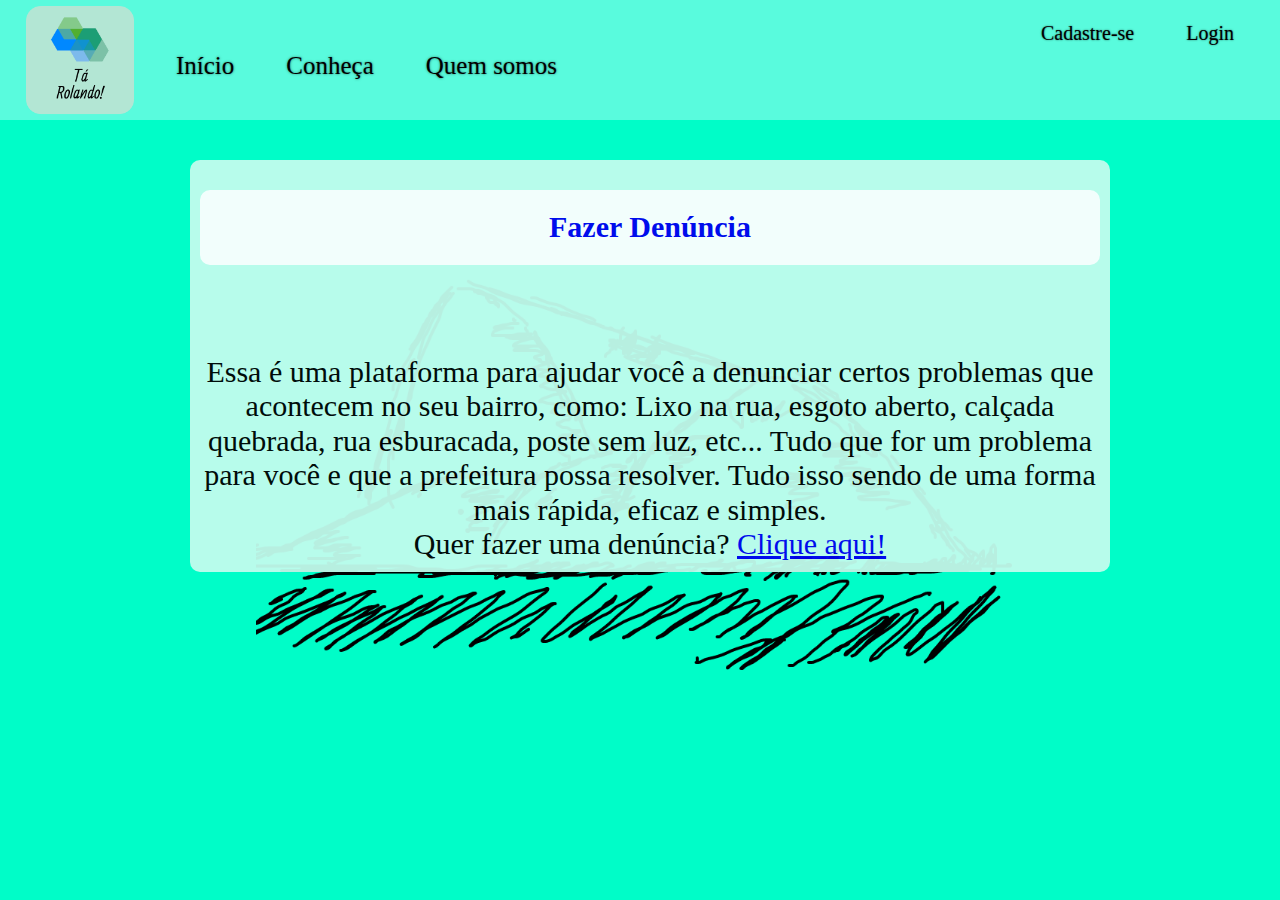
<file: index.html>
<!DOCTYPE html>
<html lang="pt-br">
	<head>
        <link rel="stylesheet" type="text/css" href="normalize.css">
		<link rel="stylesheet" type="text/css" href="index.css">
		<meta charset="utf-8">
		<title>Tá Rolando!</title>
	</head>
    <body>
    <nav>
            <a href="index.html"><img src="logo.png" alt="Logo da empresa Tá Rolando!" width="120" height="120"></a>
        <ul>
			<li><a href="index.html">Início</a></li>
			<li><a href="conheça.html">Conheça</a></li>
			<li><a href="quemsomos.html">Quem somos</a></li>
			<li id="login"><a href="arearestrita.html">Login</a></li>
			<li id="cadastro"><a href="arearestrita.html">Cadastre-se</a></li>
		</ul>
    </nav>
		<div class="container">
			<div id="totalesquerda">
				<div id="esquerda">
					<a href="denuncia.html"><h1 id="titulo">Fazer Denúncia</h1></a>
						<p id="texto">
							Essa é uma plataforma para ajudar você a denunciar certos problemas que acontecem no seu bairro, como: Lixo na rua, esgoto aberto, calçada quebrada, rua esburacada, poste sem luz, etc... Tudo que for um problema para você e que a prefeitura possa resolver. Tudo isso sendo de uma forma mais rápida, eficaz e simples. <br> Quer fazer uma denúncia? <a id="link" href="denuncia.html">Clique aqui!</a>
						</p>
				</div>
			</div>
		</div>
	</body>
</html>
</file>
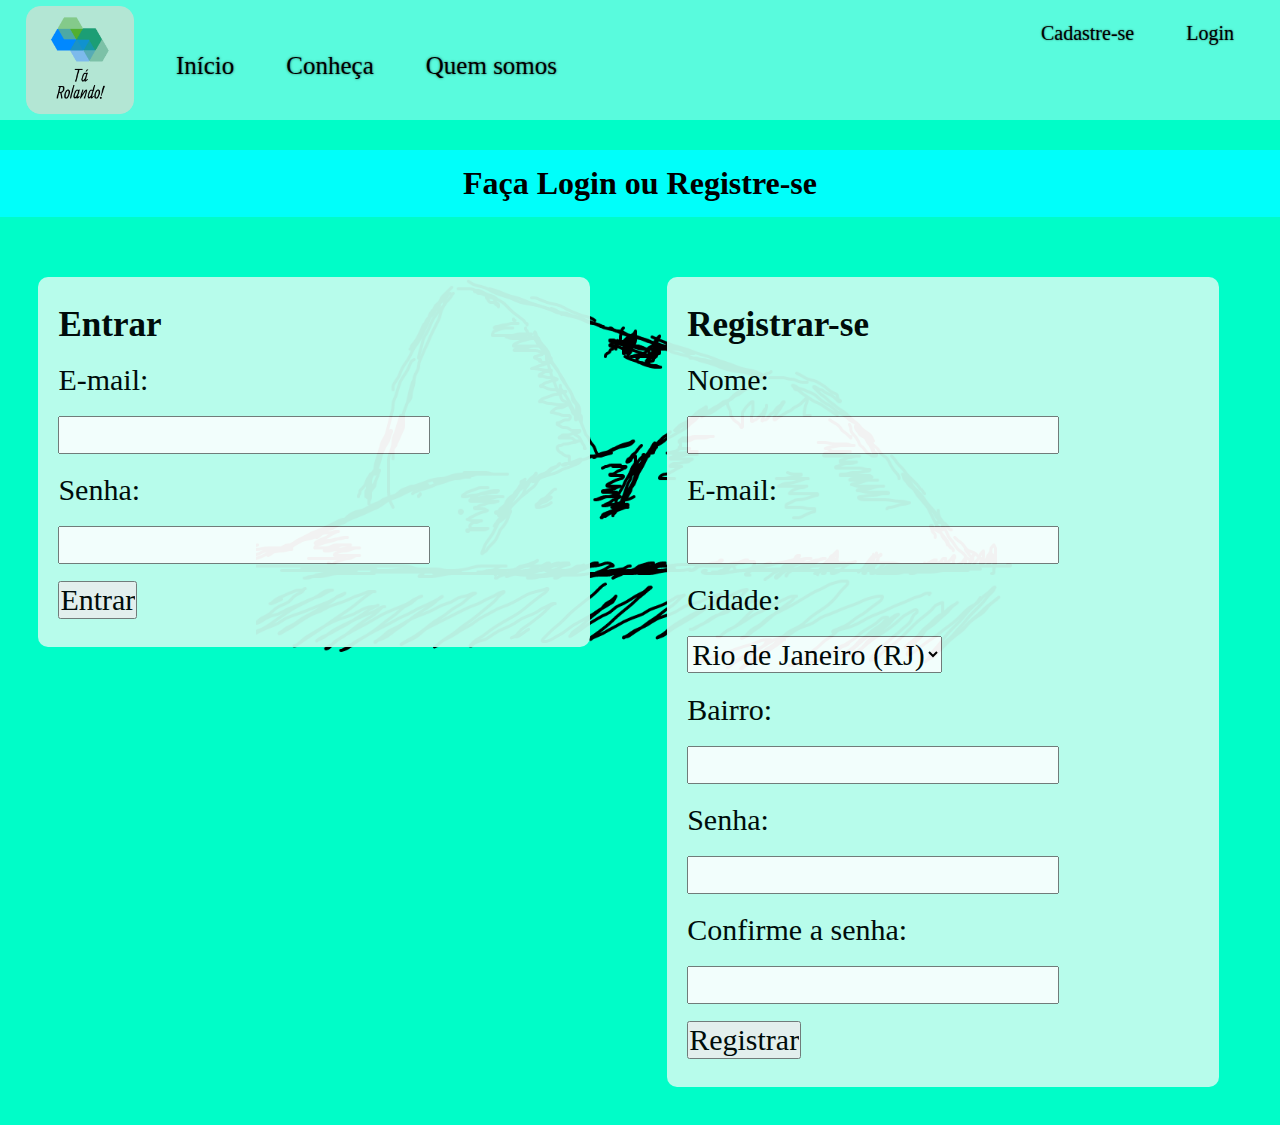
<file: arearestrita.html>
<!DOCTYPE html>
<html lang="pt-br">

<head>
    <meta charset="UTF-8">
    <meta name="viewport" content="width=device-width, initial-scale=1.0">
    <link rel="stylesheet" type="text/css" href="normalize.css">
    <link rel="stylesheet" href="./index.css">
    <title>Área Restrita - Faça Login</title>
    <style>
        .areaRestrita {
            text-align: center;
            margin-top: 30px;
            padding: 15px;
            background-color: rgba(0, 255, 255, 0.9);
        }

        .login,
        .signup {
            width: 40%;
            margin: 3%;
            float: left;
        }
    </style>
    <script>
        function login() {
        // fazer login
            let email = document.getElementById("emaillogar");
            let senha = document.getElementById("senhalogar");
            alert("Seu e-mail: " + email.value);
            if (email.value == localStorage.getItem("email", email.value)) {
                alert("E-mail correto");
                if (senha.value == localStorage.getItem("senha", senha.value)) {
                    alert("Senha correta");
                    alert("ESTÁ LOGADO NO SITE!");
                    localStorage.setItem("logado", true);
                    window.location.href= "denuncia.html";
                    
                } else {
                    alert("ERRO: Senha incorreta");
                }
            } else {
                alert("ERRO: E-mail não registrado");
            }
        }
        function registrar() {
            //dados de login
            let email = document.getElementById("emailregistrar");
            let senha = document.getElementById("senharegistrar");
            let nome = document.getElementById("nomeregistrar");
            //apenas pra verificar se é valido
            let senhaconfirma = document.getElementById("senhaconfirmar");
            let bairro = document.getElementById("bairro"); //a cidade ainda não é relevante

            //--- VALIDAÇÃO ---
            if (!((nome.value == "") || (email.value == "") || (bairro.value == "") || (senha.value == "") || (senhaconfirmar.value == ""))) {
                //se não houver nenhum campo vazio
                alert("Todos os campos preenchidos");
                if ((validar(nome.value) == true) && (validar(bairro.value) == true) && (validarEmail(email.value) == true)) {
                    //se nome, email ou nome do bairro é válido 
                    if (senha.value == senhaconfirma.value) {
                        //se as senhas se coincidem
                        alert("CADASTRO CONCLUIDO. FAÇA O LOGIN");

                        //--- VALIDAÇÃO CONCLUIDA ---
                        localStorage.setItem("email", email.value);
                        localStorage.setItem("senha", senha.value);
                        localStorage.setItem("nome", nome.value);
                        localStorage.setItem("logado", false);
                        // ------------- //

                    } else {
                        alert("ERRO: As senhas não se coincidem");
                    }
                } else {
                    alert("Nome, e-mail e/ou bairro inválido");
                }
            } else {
                alert("ERRO: Algum(s) campo(s) vazio");
            }
            //
        }

        function validar(texto) {
            //validar nome, bairro e email
            let padrao = /[^a-zà-ú]/gi;

            let validar = texto.match(padrao);

            if (validar || !texto) {
                return false;
            } else {
                //se não possuir @ é NOME ou BAIRRO
                return true;
            }
        }

        function validarEmail(email) {
            //criar substring de usuario e dominio separado por @
            let usuario = email.substring(0, email.indexOf("@"));
            let dominio = email.substring(email.indexOf("@") + 1, email.length);
            if ((usuario.length >= 1) && //conter algo no usuario
                (dominio.length >= 3) && //conter algo antes e depois do . no dominio
                (usuario.search("@") == -1) && // n conter mais de um @
                (dominio.search("@") == -1) &&
                (usuario.search(" ") == -1) && // ... espaços
                (dominio.search(" ") == -1) &&
                (dominio.indexOf(".") >= 1) && //dominio deve possuir algum .
                (dominio.lastIndexOf(".") < dominio.length - 1)) { //o . n ser o ultimo caracter
                return true;
            }
            else {
                return false;
            }
        }


    </script>
</head>

<body>
    <nav>
            <a href="index.html"><img src="logo.png" alt="Logo da empresa Tá Rolando!" width="120" height="120"></a>
        <ul>
			<li><a href="index.html">Início</a></li>
			<li><a href="conheça.html">Conheça</a></li>
			<li><a href="quemsomos.html">Quem somos</a></li>
			<li id="login"><a href="arearestrita.html">Login</a></li>
			<li id="cadastro"><a href="arearestrita.html">Cadastre-se</a></li>
		</ul>
    </nav>
    <h1 class="areaRestrita">Faça Login ou Registre-se</h1>
    <article class="login">
        <!-- Logar -->
        <h3>Entrar</h3>
        <p>
            E-mail:<br>
            <input type="text" id="emaillogar">
        </p>
        <p>
            Senha:<br>
            <input type="password" name="senhalogar" id="senhalogar">
        </p>
        <p>
            <input type="button" value="Entrar" onclick="login()">
        </p>
    </article>
    <article class="signup">
        <!-- Se Registrar -->
        <h3>Registrar-se</h3>
        <p>
            Nome:<br>
            <input type="text" id="nomeregistrar">
        </p>
        <p>
            E-mail:<br>
            <input type="text" id="emailregistrar">
        </p>
        <p>
            Cidade:<br>
            <select name="cidade" id="cidade">
                <option value="rj">Rio de Janeiro (RJ)</option>
            </select>
        </p>
        <p>
            Bairro:<br>
            <input type="text" id="bairro">
        </p>
        <p>
            Senha:<br>
            <input type="password" name="senharegistrar" id="senharegistrar">
        </p>
        <p>
            Confirme a senha:<br>
            <input type="password" name="senhaconfirmar" id="senhaconfirmar">
        </p>
        <p>
            <input type="button" value="Registrar" onclick="registrar()">
        </p>
    </article>
</body>

</html>
</file>
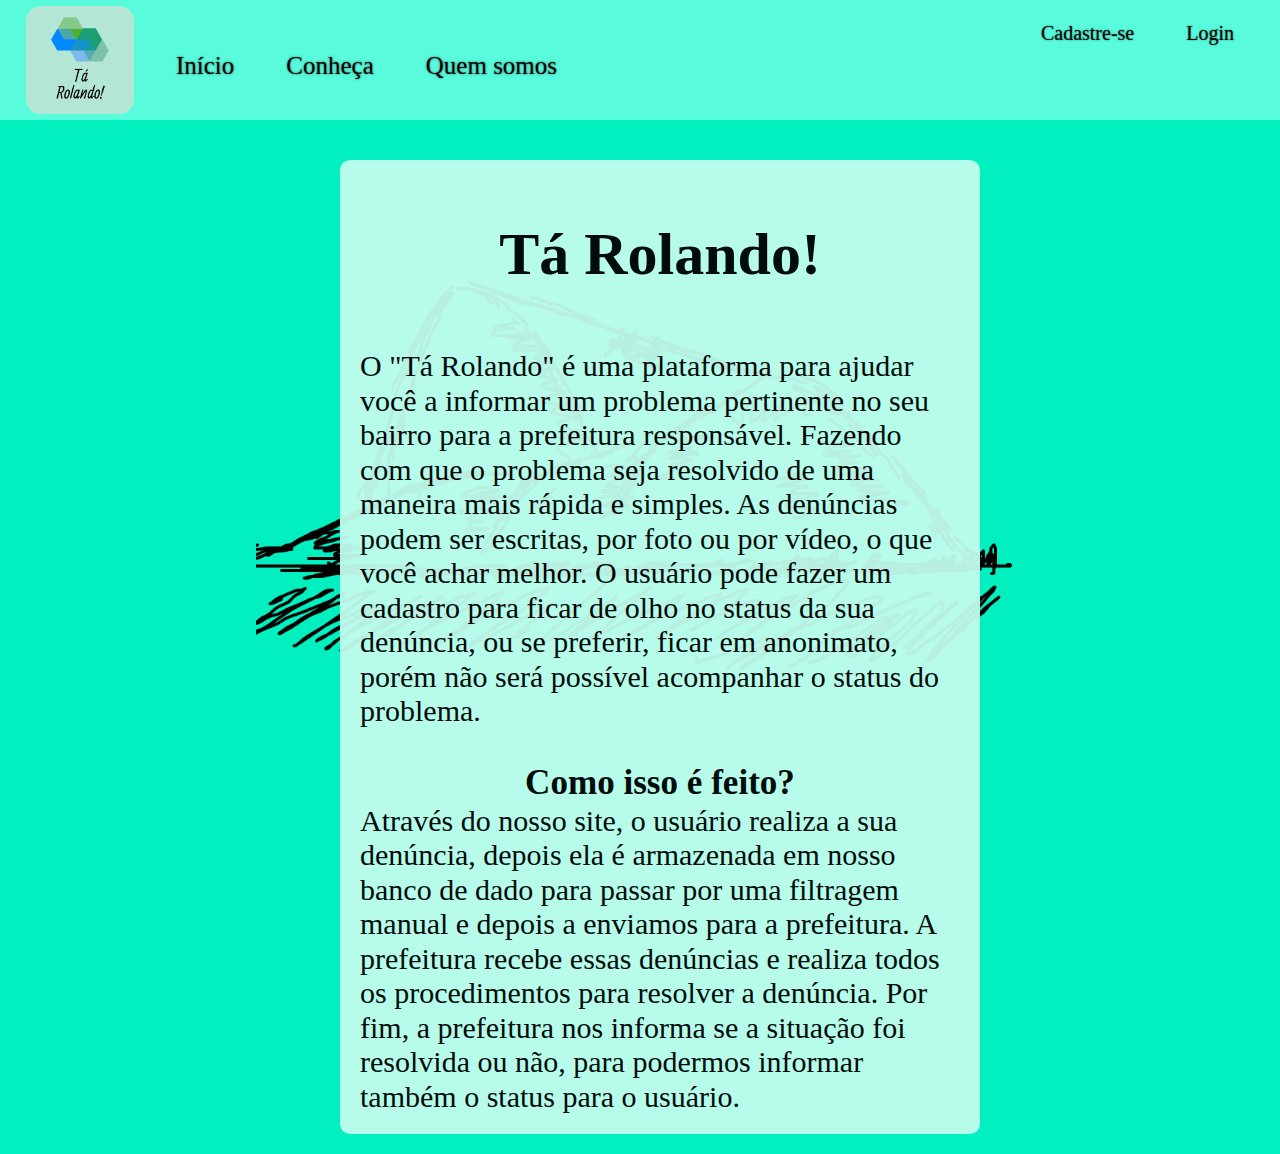
<file: conheça.html>
<!DOCTYPE html>
<html lang="pt-br">
	<head>
        <link rel="stylesheet" type="text/css" href="normalize.css">
		<link rel="stylesheet" type="text/css" href="conheça.css">
		<meta charset="utf-8">
		<title>Tá Rolando!</title>
	</head>
	<body>
		 <nav>
            <a href="index.html"><img src="logo.png" alt="Logo da empresa Tá Rolando!" width="120" height="120"></a>
        <ul>
			<li><a href="index.html">Início</a></li>
			<li><a href="conheça.html">Conheça</a></li>
			<li><a href="quemsomos.html">Quem somos</a></li>
			<li id="login"><a href="arearestrita.html">Login</a></li>
			<li id="cadastro"><a href="arearestrita.html">Cadastre-se</a></li>
		</ul>
    </nav>
		<div class="container">
			<div id="totalesquerda">
				<div id="esquerda">
					<h1>Tá Rolando!</h1>
					<p>O "Tá Rolando" é uma plataforma para ajudar você a informar um problema pertinente no seu bairro para a prefeitura responsável. Fazendo com que  o problema seja resolvido de uma maneira mais rápida e simples. As denúncias podem ser escritas, por foto ou por vídeo, o que você achar melhor. O usuário pode fazer um cadastro para ficar de olho no status da sua denúncia, ou se preferir, ficar em anonimato, porém não será possível acompanhar o status do problema.</p>
					<br><h3>Como isso é feito?</h3>
					<p>Através do nosso site, o usuário realiza a sua denúncia, depois ela é armazenada em nosso banco de dado para passar por uma filtragem manual e depois a enviamos para a prefeitura. A prefeitura recebe essas denúncias e realiza todos os procedimentos para resolver a denúncia. Por fim, a prefeitura nos informa se a situação foi resolvida ou não, para podermos informar também o status para o usuário. </p>
				</div>
			</div>
		</div>
	</body>
</html>
</file>
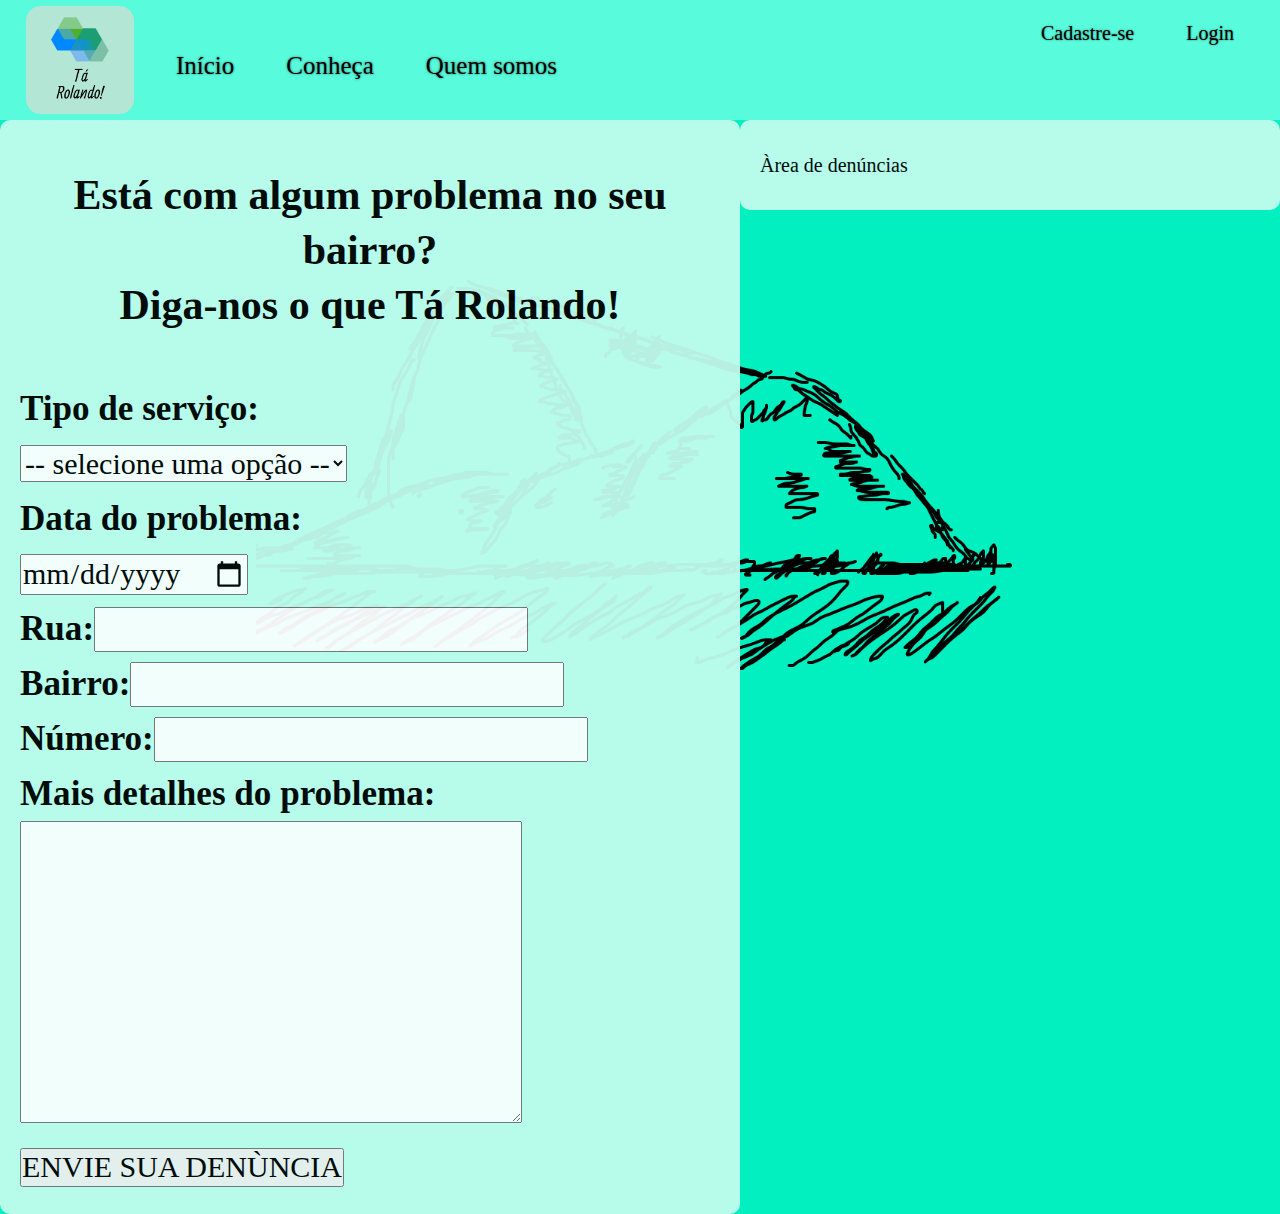
<file: denuncia.html>
<!DOCTYPE html>
<html lang="pt-br">
	<head>
        <link rel="stylesheet" type="text/css" href="normalize.css">
		<link rel="stylesheet" type="text/css" href="denuncia.css">
		<meta charset="utf-8">
		<title>Tá Rolando!</title>
        <script>
              let globalRegis = [[]]
        function tabelinda(){
        // RECEBER DADOS//
            
        let registros1 = [document.getElementById("data").value];
        let registros2 = [document.getElementById("ruei").value];
        let registros3 = [document.getElementById("barr").value];
        let registros4 = [document.getElementById("nue").value];
        let registros5 = [document.getElementById("opções").value];
        let registros6 = [document.getElementById("detalhes").value];
        let registros7 = [];
        let status= false
            if(status== false){registros7.push("Em andamento")};
            if(status== true){registros7.push("Concluída")};
            
        //INSERIR ELEMENTOS DA TABELA NOS COMPONENTES DA MATRIZ//
        let totalRegistros = [registros1,registros2,registros3,registros4,registros5,registros6,registros7,];
            console.log(totalRegistros)
            globalRegis.push(totalRegistros)
            console.log(globalRegis)
                for (i = 0; i < registros1.length; i++) { registros1[i] = "<td>" + registros1[i] + "</td>";}
                for (i = 0; i < registros2.length; i++) { registros2[i] = "<td>" + registros2[i] + "</td>";}
                for (i = 0; i < registros3.length; i++) { registros3[i] = "<td>" + registros3[i] + "</td>";}
                for (i = 0; i < registros4.length; i++) { registros4[i] = "<td>" + registros4[i] + "</td>";}
                for (i = 0; i < registros5.length; i++) { registros5[i] = "<td>" + registros5[i] + "</td>";}
                for (i = 0; i < registros6.length; i++) { registros6[i] = "<td>" + registros6[i] + "</td>";}
                for (i = 0; i < registros7.length; i++) { registros7[i] = "<td>" + registros7[i] + "</td>";}
            
            //MONTAR TABELA//
                                                
            let tabeled=""
                tabeled= "<table>" + "<th> Denúncias <th>"  + "<tr><td>Data</td><td>Bairro</td><td>Rua</td><td>Número</td><td>Tipo de serviço</td><td>Detalhes</td><td>Status</td><tr>"

                for (i = 0; i < globalRegis.length; i++) { tabeled += "<tr>" + globalRegis[i] + "</tr>";} 
                     tabeled += "</table>"; 
                        console.log(tabeled);
                        document.getElementById("lista").innerHTML = tabeled ;
                        alert("Denúncia cadastrada");
        }
  
//VERIFICAR DESCRIÇÃO//
     function pronto(){
         let descri= document.getElementById("detalhes").value
         if (descri.length <=10){
         alert ("só isso?")}
                      
                      
                      }
   
                        
        
        
    
        </script>
	</head>
    <body>
    <nav>
            <a href="index.html"><img src="logo.png" alt="Logo da empresa Tá Rolando!" width="120" height="120"></a>
        <ul>
			<li><a href="index.html">Início</a></li>
			<li><a href="conheça.html">Conheça</a></li>
			<li><a href="quemsomos.html">Quem somos</a></li>
			<li id="login"><a href="arearestrita.html">Login</a></li>
			<li id="cadastro"><a href="arearestrita.html">Cadastre-se</a></li>
		</ul>
    </nav>
        <aside>
            <p> Àrea de denúncias</p>
        <p id="lista"></p>
        </aside>
        <main>
		<article>
                <h1>Está com algum problema no seu bairro?<br> Diga-nos o que Tá Rolando!</h1>
                   
                    
				<h3>Tipo de serviço:</h3>
				<select id="opções">
					<option disabled selected value> -- selecione uma opção -- </option>
					<option>Animais</option>
					<option>Conservação</option>
					<option>Iluminação Pública</option>
					<option>Limpeza Urbana</option>
					<option>Meio Ambiente</option>
					<option>Obra Inacabada</option>
				</select>
				<h3>Data do problema:</h3>
				<input type="date" name="data" id="data">
				<h3>Rua:<input type="text" name="rua" id="ruei"> </h3> 
				<h3>Bairro:<input type="text" name="bairro" id="barr"></h3>
				<h3>Número:<input type="text" name="numero" id="nue"></h3>
				<h3>Mais detalhes do problema:<br><textarea id="detalhes" onblur="pronto()"></textarea></h3>
                    <p><button onclick="tabelinda()">ENVIE SUA DENÙNCIA</button></p>
            </article>
            </main>
	</body>
</html>
</file>
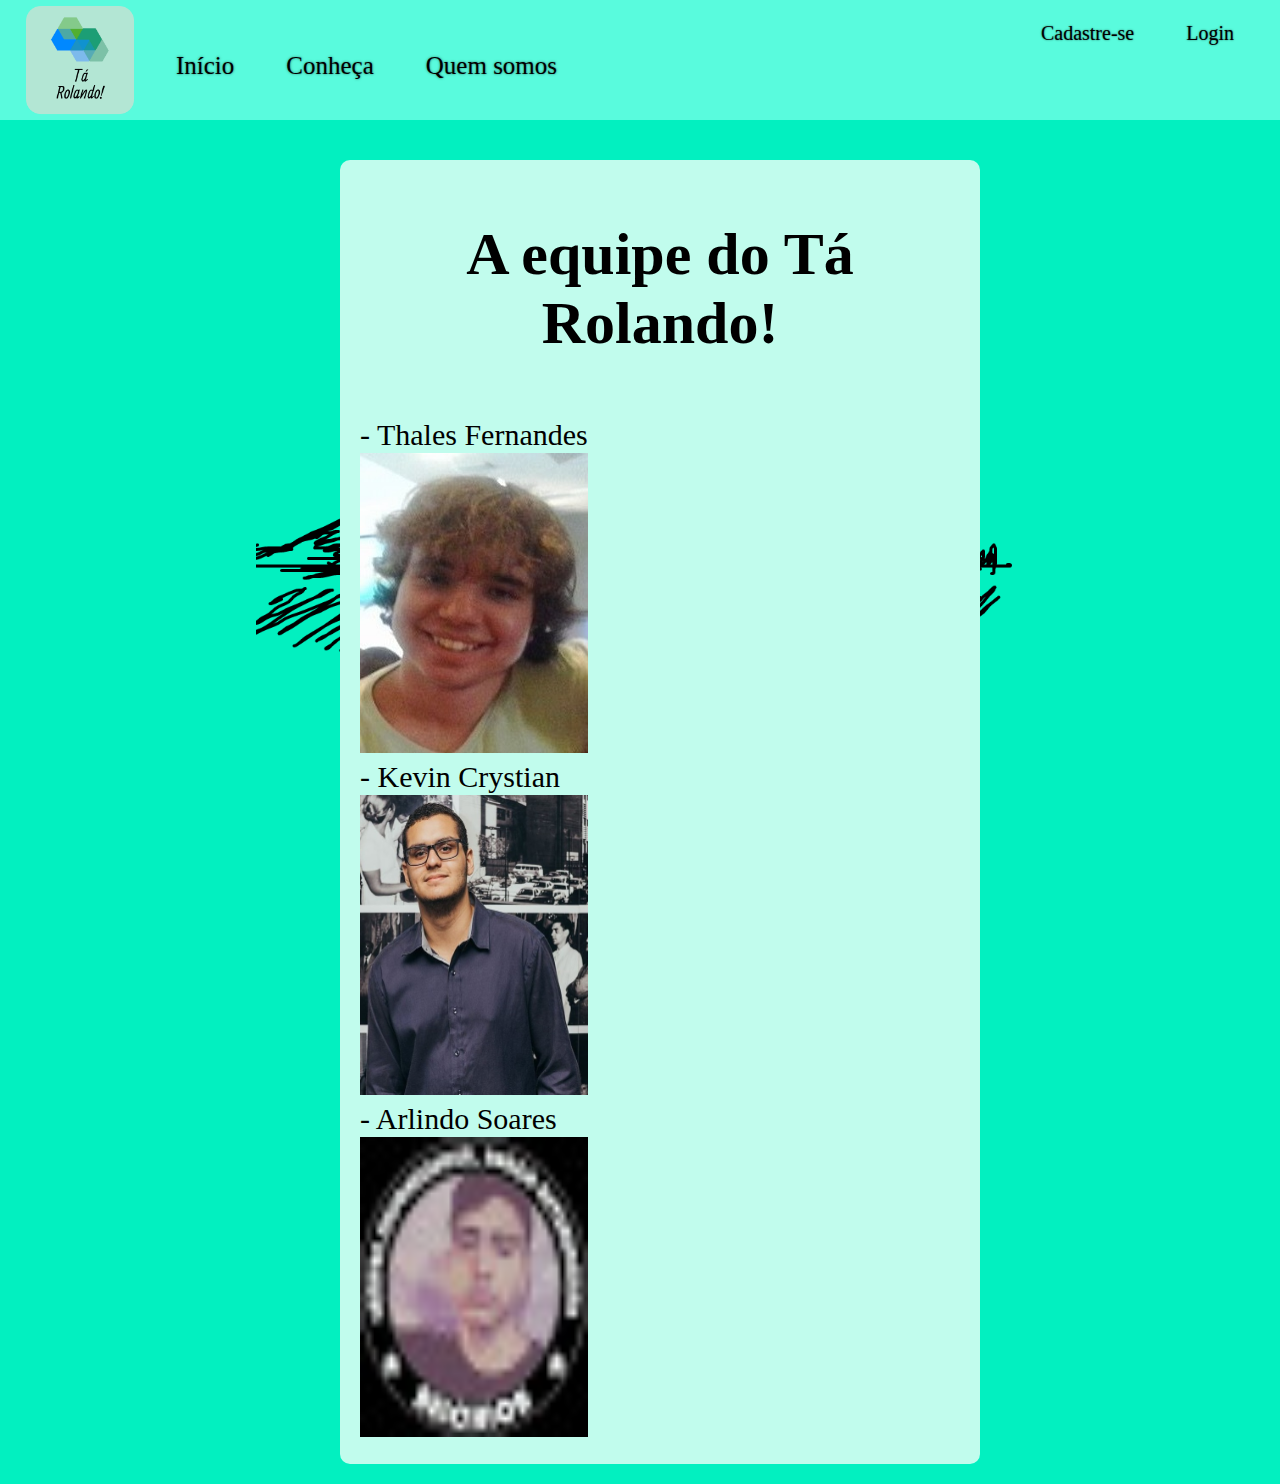
<file: quemsomos.html>
<!DOCTYPE html>
<html lang="pt-br">
	<head>
        <link rel="stylesheet" type="text/css" href="normalize.css">
		<link rel="stylesheet" type="text/css" href="quemsomos.css">
		<meta charset="utf-8">
		<title>Tá Rolando!</title>
	</head>
  <nav>
            <a href="index.html"><img src="logo.png" alt="Logo da empresa Tá Rolando!" width="120" height="120" id="logo"></a>
        <ul>
			<li><a href="index.html">Início</a></li>
			<li><a href="conheça.html">Conheça</a></li>
			<li><a href="quemsomos.html">Quem somos</a></li>
			<li id="login"><a href="arearestrita.html">Login</a></li>
			<li id="cadastro"><a href="arearestrita.html">Cadastre-se</a></li>
		</ul>
    </nav>
		<div class="container">
			<div id="totalesquerda">
				<div id="esquerda">
					<h1>A equipe do Tá Rolando!</h1>
					<p> - Thales Fernandes</p>
					<img src="profile.JPEG" height="300" width="228">
					<p> - Kevin Crystian</p>
					<img src="kevin.JPEG" width="228" height="300">
					<p> - Arlindo Soares</p>
                    <img src="arlindo.jpg" width="228" height="300">
				</div>
			</div>
		</div>
	</body>
</html>
</file>
<file: index.css>
body{background-color: #00fdc8;
	background-image: url(pao.png);
	background-repeat: no-repeat;
	background-attachment: fixed;
	background-size: 60%;
	background-position: center;}



*{margin: 0;
	padding: 0;}



img{float: left;
	padding-left: 20px;}

nav {
    list-style-type: none;
	overflow: hidden;
	background-color: #59FBDD;}






ul {list-style-type: none;
    margin: 0;
	padding-bottom: 7px;
	padding-top: 6px;
	overflow: hidden;
	background-color: #59FBDD;
	}


li {float: left; font-family: 'Amatic SC', cursive;list-style-type: none;}



li a {display: block;
	color: black;
	text-align: center;
	padding: 16px;
	margin-left: 20px;
	margin-top: 30px;
	text-decoration: none;
	font-size: 25px;
	text-shadow: #286859 0.0em 0.0em 0.1em;
    list-style-type: none;
}



#login {float: right;
		font-size: 10px;
		padding-right: 30px}



#cadastro{float: right;
			font-size: 10px;}



#login a{font-size: 20px;
			margin-top: 0px;}



#cadastro a{font-size: 20px;
			margin-top: 0px;}


#nome{color: black; font-size: 88px;
		padding: 0px;
		margin-top: 0px;
		margin-left: 100px;
		text-shadow: #286859 0.0em 0.0em 0.1em;
		text-align: center;}


header{text-align: center;
		font-size: 60px;
		margin-right: 600px;
		margin-left: 600px;
		font-family: 'Amatic SC', cursive;
		text-shadow: #286859 0.0em 0.0em 0.1em}



li a:hover {background-color: #18C79D;
			border-radius: 20px;}



*{margin: 0; padding: 0;}



article{width: 700px;
		background-color: #C1FCED;
        float: left;
		margin: 20px 0px 20px 200px;
		padding: 20px;
		font-family: 'Amatic SC', cursive;
		font-size: 30px;
		border-radius: 10px;
		line-height: 55px;
		opacity: 0.95}


.container{ width: 900px;
			margin: auto;
			padding: 20px;}

#totalesquerda{padding: 20px 0px 20px 0px;}

#esquerda{background-color: #C1FCED;
			opacity: 0.95;
 			min-height: 200px;
 			width: 100%;
 			float: left;
 			text-align: center; 
 			font-family: 'Amatic SC', cursive; 
 			color: black; 
 			margin-bottom: 20px; 
 			padding: 10px; 
 			font-size: 20px;
 			border-radius: 10px;}


#texto { font-family: 'Amatic SC', cursive;
		font-size: 30px; }

#titulo {  font-family: 'Amatic SC', cursive;
		font-size: 30px;
		margin-bottom: 90px;
		padding: 20px; 
		background-color: white;
		border-radius: 10px;}

a { text-decoration: none; }


#link { text-decoration: underline; }
</file>
<file: conheça.css>
body{background-color: #02F0C0;
	background-image: url(pao.png);
	background-repeat: no-repeat;
	background-attachment: fixed;
	background-size: 60%;
	background-position: center;}



*{margin: 0;
	padding: 0;}



img{float: left;
	padding-left: 20px;}

nav {
    list-style-type: none;
	overflow: hidden;
	background-color: #59FBDD;}

ul {list-style-type: none;
	margin: 0;
	padding-bottom: 7px;
	padding-top: 6px;
	overflow: hidden;
	background-color: #59FBDD;}



li {float: left; font-family: 'Amatic SC', cursive;list-style-type: none}

li a {display: block;
	color: black;
	text-align: center;
	padding: 16px;
	margin-left: 20px;
	margin-top: 30px;
	text-decoration: none;
	font-size: 25px;
	text-shadow: #286859 0.0em 0.0em 0.1em;list-style-type: none}



#login {float: right;
		font-size: 10px;
		padding-right: 30px}



#cadastro{float: right;
			font-size: 10px;}



#login a{font-size: 20px;
			margin-top: 0px;}



#cadastro a{font-size: 20px;
			margin-top: 0px;}


#nome{color: black; font-size: 88px;
		padding: 0px;
		margin-top: 0px;
		margin-left: 100px;
		text-shadow: #286859 0.0em 0.0em 0.1em;
		text-align: center;}


header{text-align: center;
		font-size: 60px;
		margin-right: 600px;
		font-family: 'Amatic SC', cursive;
		text-shadow: #286859 0.0em 0.0em 0.1em}



li a:hover {background-color: #18C79D;
			border-radius: 20px;}



*{margin: 0; padding: 0;}



.container{ width: 600px;
			margin: auto;
			padding: 20px;}

#totalesquerda{padding: 20px 0px 20px 0px;}

#esquerda{background-color: #C1FCED;
			opacity: 0.95;
 			min-height: 200px;
 			width: 100%;
 			float: left;
 			text-align: center; 
 			font-family: 'Amatic SC', cursive;
 			color: black; 
 			margin-bottom: 20px; 
 			padding: 20px; 
 			font-size: 30px;
 			border-radius: 10px;}



h1{padding-bottom: 20px;
	text-align: center;}


p { text-align: left; }
</file>
<file: denuncia.css>
body{background-color: #02F0C0;
	background-image: url(pao.png);
	background-repeat: no-repeat;
	background-attachment: fixed;
	background-size: 60%;
	background-position: center;}



*{margin: 0;
	padding: 0;}



img{float: left;
	padding-left: 20px;}



nav {
    list-style-type: none;
	overflow: hidden;
	background-color: #59FBDD;}

ul {list-style-type: none;
	margin: 0;
	padding-bottom: 7px;
	padding-top: 6px;
	overflow: hidden;
	background-color: #59FBDD;}



li {float: left; font-family: 'Amatic SC', cursive;list-style-type: none}

li a {display: block;
	color: black;
	text-align: center;
	padding: 16px;
	margin-left: 20px;
	margin-top: 30px;
	text-decoration: none;
	font-size: 25px;
	text-shadow: #286859 0.0em 0.0em 0.1em;list-style-type: none}



#login {float: right;
		font-size: 10px;
		padding-right: 30px}



#cadastro{float: right;
			font-size: 10px;}



#login a{font-size: 20px;
			margin-top: 0px;}



#cadastro a{font-size: 20px;
			margin-top: 0px;}


#nome{color: black; font-size: 88px;
		padding: 0px;
		margin-top: 0px;
		margin-left: 100px;
		text-shadow: #286859 0.0em 0.0em 0.1em;
		text-align: center;}


header{text-align: center;
		font-size: 60px;
		margin-right: 600px;
		font-family: 'Amatic SC', cursive;
		text-shadow: #286859 0.0em 0.0em 0.1em}



li a:hover {background-color: #18C79D;
			border-radius: 20px;}



*{margin: 0; padding: 0;}



article{width: 700px;
		background-color: #C1FCED;
        float: left
		margin: 20px 0px 20px 200px;
		padding: 20px;
		font-family: 'Amatic SC', cursive;
		font-size: 30px;
		border-radius: 10px;
		line-height: 55px;
		opacity: 0.95}

aside{width: 500px;
		background-color: #C1FCED;
        float: right;
		margin: 0px 0px 0px 0px;
		padding: 20px;
		font-size: 20px;
		border-radius: 10px;
		line-height: 50px;
		opacity: 0.95;
        overflow: scroll
            }
a { text-decoration: none; }


h1 { font-size: 42px;
	padding-bottom: 20px;}


#detalhes { width: 500px;
			height: 300px; }
h1{padding-bottom: 20px;
	text-align: center;}

th { font-family: 'Amatic SC', cursive;
    font-size: 20px;
}
td {border: 1px solid black}
table  {border: 1px solid black}
</file>
<file: quemsomos.css>
body{background-color: #02F0C0;
	background-image: url(pao.png);
	background-repeat: no-repeat;
	background-attachment: fixed;
	background-size: 60%;
	background-position: center;}



*{margin: 0;
	padding: 0;}



#logo {float: left;
	padding-left: 20px;}

nav {
    list-style-type: none;
	overflow: hidden;
	background-color: #59FBDD;}

ul {list-style-type: none;
	margin: 0;
	padding-bottom: 7px;
	padding-top: 6px;
	overflow: hidden;
	background-color: #59FBDD;}



li {float: left; font-family: 'Amatic SC', cursive;list-style-type: none}

li a {display: block;
	color: black;
	text-align: center;
	padding: 16px;
	margin-left: 20px;
	margin-top: 30px;
	text-decoration: none;
	font-size: 25px;
	text-shadow: #286859 0.0em 0.0em 0.1em;list-style-type: none}



#login {float: right;
		font-size: 10px;
		padding-right: 30px}



#cadastro{float: right;
			font-size: 10px;}



#login a{font-size: 20px;
			margin-top: 0px;}



#cadastro a{font-size: 20px;
			margin-top: 0px;}


#nome{color: black; font-size: 88px;
		padding: 0px;
		margin-top: 0px;
		margin-left: 100px;
		text-shadow: #286859 0.0em 0.0em 0.1em;
		text-align: center;}


header{text-align: center;
		font-size: 60px;
		margin-right: 600px;
		font-family: 'Amatic SC', cursive;
		text-shadow: #286859 0.0em 0.0em 0.1em}



li a:hover {background-color: #18C79D;
			border-radius: 20px;}



*{margin: 0; padding: 0;}



.container{ width: 600px;
			margin: auto;
			padding: 20px;}

#totalesquerda{padding: 20px 0px 20px 0px;}

#esquerda{background-color: #C1FCED;
 			min-height: 200px;
 			width: 100%;
 			float: left;
 			text-align: left; 
 			font-family: 'Amatic SC', cursive;
 			color: black; 
 			margin-bottom: 20px; 
 			padding: 20px; 
 			font-size: 30px;
 			border-radius: 10px;}


h1{padding-bottom: 20px;
	text-align: center;}


p { text-align: left; }
</file>
